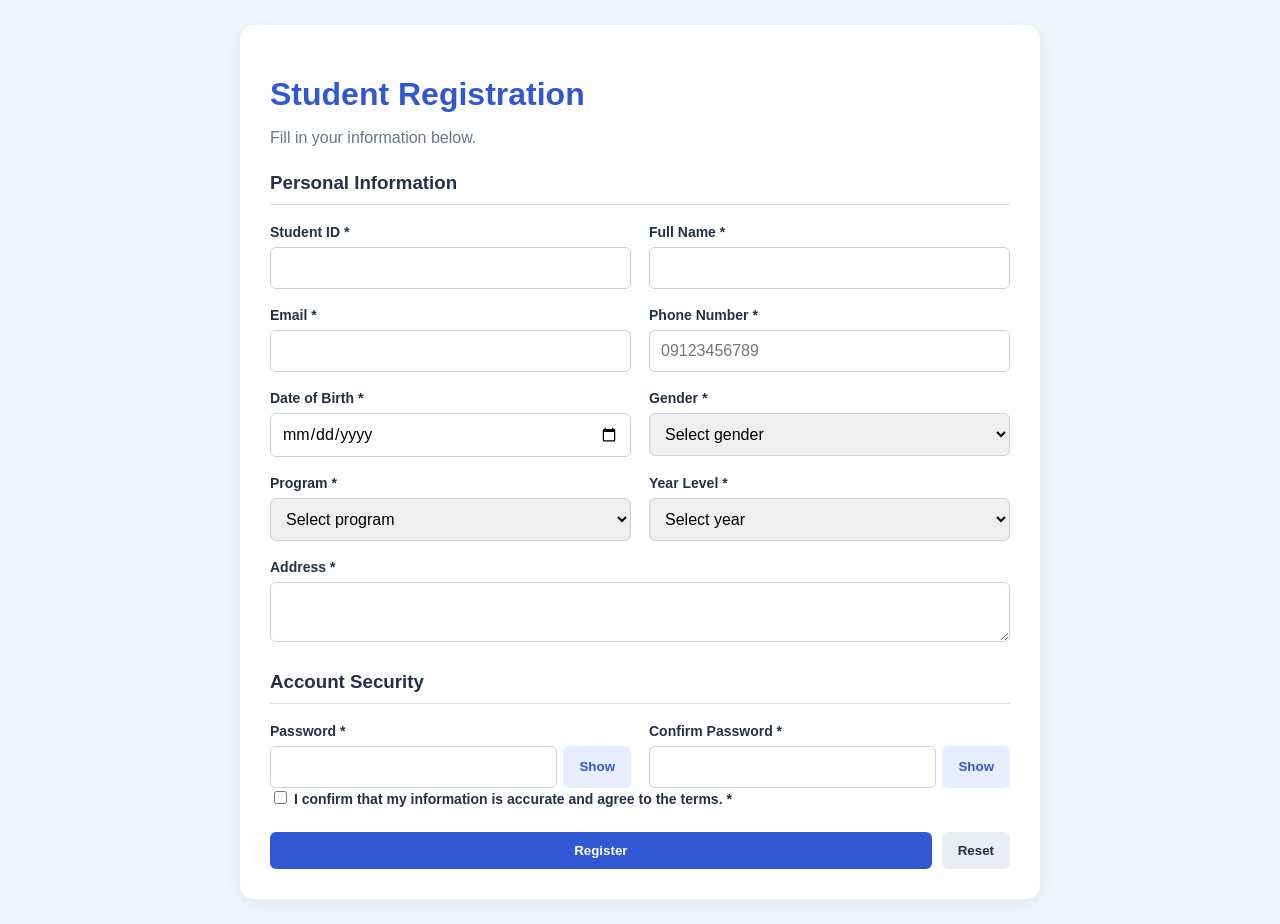
<file: StudentRegiration/index.html>
<!DOCTYPE html>
<html lang="en">
<head>
    <meta charset="UTF-8">
    <meta name="viewport" content="width=device-width, initial-scale=1.0">
    <title>Student Registration</title>
    <link rel="stylesheet" href="styles.css">
    <script src="script.js" defer></script>
</head>
<body>
    <main class="container">
        <h1>Student Registration</h1>
        <p class="subtitle">Fill in your information below.</p>

        <p id="success" class="success" role="status" hidden>
            Registration successful!
        </p>

        <form id="form" novalidate>
            <h3>Personal Information</h3>

            <div class="grid">
                <div>
                    <label for="studentId">Student ID *</label>
                    <input id="studentId" name="studentId" data-validate="required"
                           data-error="Student ID is required.">
                    <small></small>
                </div>

                <div>
                    <label for="fullName">Full Name *</label>
                    <input id="fullName" name="fullName" data-validate="required"
                           data-error="Full name is required.">
                    <small></small>
                </div>

                <div>
                    <label for="email">Email *</label>
                    <input id="email" name="email" type="email" data-validate="email"
                           data-error="Enter a valid email address.">
                    <small></small>
                </div>

                <div>
                    <label for="phone">Phone Number *</label>
                    <input id="phone" name="phone" type="tel" placeholder="09123456789"
                           data-validate="phone" data-error="Use 09XXXXXXXXX or +639XXXXXXXXX.">
                    <small></small>
                </div>

                <div>
                    <label for="dob">Date of Birth *</label>
                    <input id="dob" name="dob" type="date" data-validate="dob"
                           data-error="Enter a valid date that is not in the future.">
                    <small></small>
                </div>

                <div>
                    <label for="gender">Gender *</label>
                    <select id="gender" name="gender" data-validate="required"
                            data-error="Please select your gender.">
                        <option value="">Select gender</option>
                        <option>Male</option>
                        <option>Female</option>
                        <option>Prefer not to say</option>
                    </select>
                    <small></small>
                </div>

                <div>
                    <label for="program">Program *</label>
                    <select id="program" name="program" data-validate="required"
                            data-error="Please select your program.">
                        <option value="">Select program</option>
                        <option>BS Information Technology</option>
                        <option>BS Computer Science</option>
                        <option>BS Information Systems</option>
                        <option>BS Business Administration</option>
                        <option>Other</option>
                    </select>
                    <small></small>
                </div>

                <div>
                    <label for="year">Year Level *</label>
                    <select id="year" name="year" data-validate="required"
                            data-error="Please select your year level.">
                        <option value="">Select year</option>
                        <option>1st Year</option>
                        <option>2nd Year</option>
                        <option>3rd Year</option>
                        <option>4th Year</option>
                        <option>5th Year</option>
                    </select>
                    <small></small>
                </div>

                <div class="wide">
                    <label for="address">Address *</label>
                    <textarea id="address" name="address" data-validate="required"
                              data-error="Address is required."></textarea>
                    <small></small>
                </div>
            </div>

            <h3>Account Security</h3>

            <div class="grid">
                <div>
                    <label for="password">Password *</label>
                    <div class="password">
                        <input id="password" name="password" type="password"
                               data-validate="password" data-error="Use at least 8 characters.">
                        <button type="button" class="toggle" data-target="password">Show</button>
                    </div>
                    <small></small>
                </div>

                <div>
                    <label for="confirm">Confirm Password *</label>
                    <div class="password">
                        <input id="confirm" name="confirm" type="password"
                               data-validate="confirm" data-error="Passwords do not match.">
                        <button type="button" class="toggle" data-target="confirm">Show</button>
                    </div>
                    <small></small>
                </div>
            </div>

            <div class="agreement">
                <label>
                    <input id="agreement" name="agreement" type="checkbox"
                           data-validate="agreement">
                    I confirm that my information is accurate and agree to the terms. *
                </label>
                <small></small>
            </div>

            <div class="actions">
                <button type="submit" id="submit" data-default="Register">Register</button>
                <button type="reset" class="reset">Reset</button>
            </div>
        </form>
    </main>
</body>
</html>
</file>
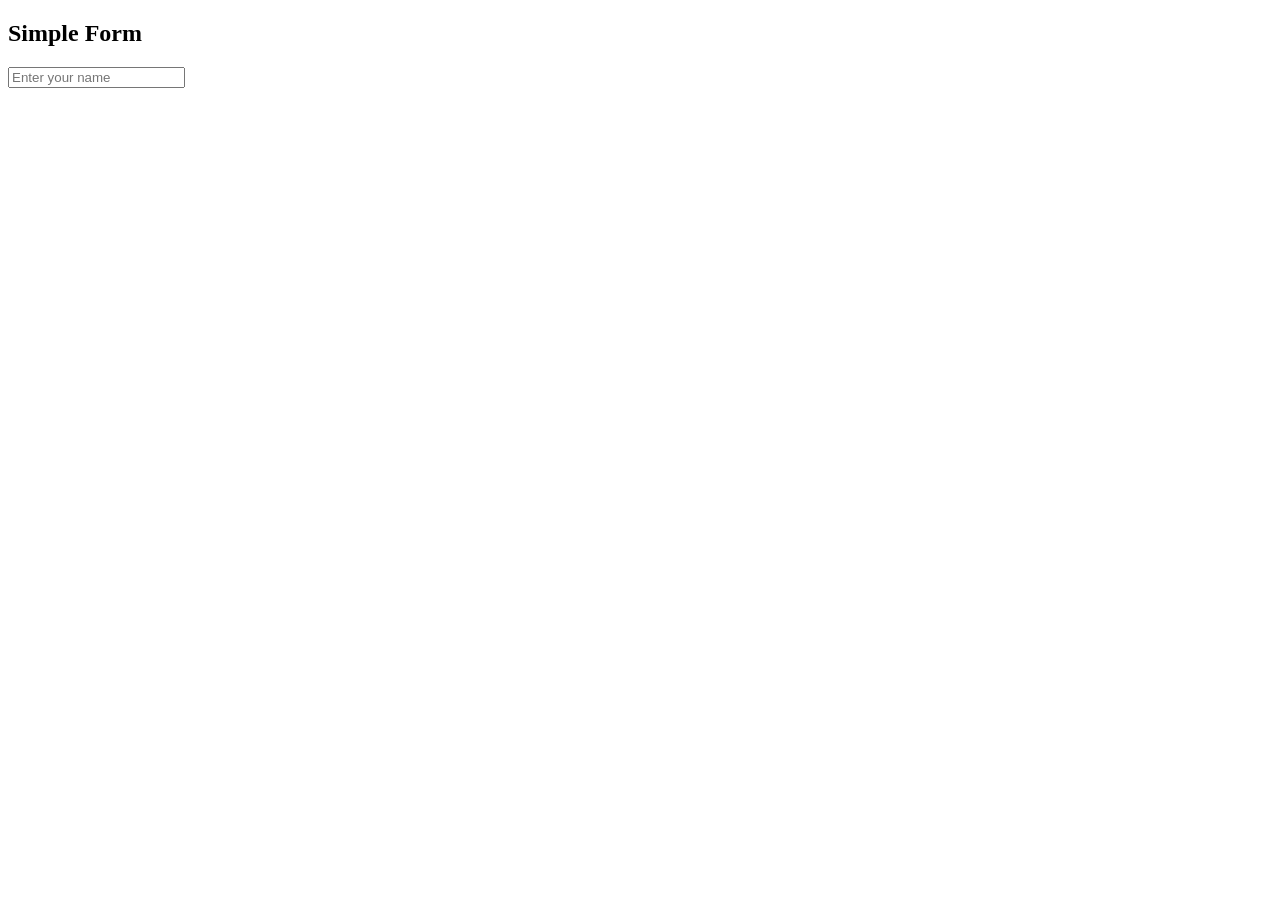
<file: enterKey.html>
<!DOCTYPE html>
<html>
<head>
    <title>Enter Key Example</title>
</head>
<body>

    <h2>Simple Form</h2>

    <input type="text" id="name" placeholder="Enter your name">

    <p id="message"></p>


    <script>

        document.addEventListener('keydown', function(event) {
            if (event.keyCode === 13) {
               console.log('You pressed the Enter key!');
            document.getElementById('message').textContent = 'You pressed the Enter key!';
            }
        });
      
    </script>


</body>
</html>
</file>
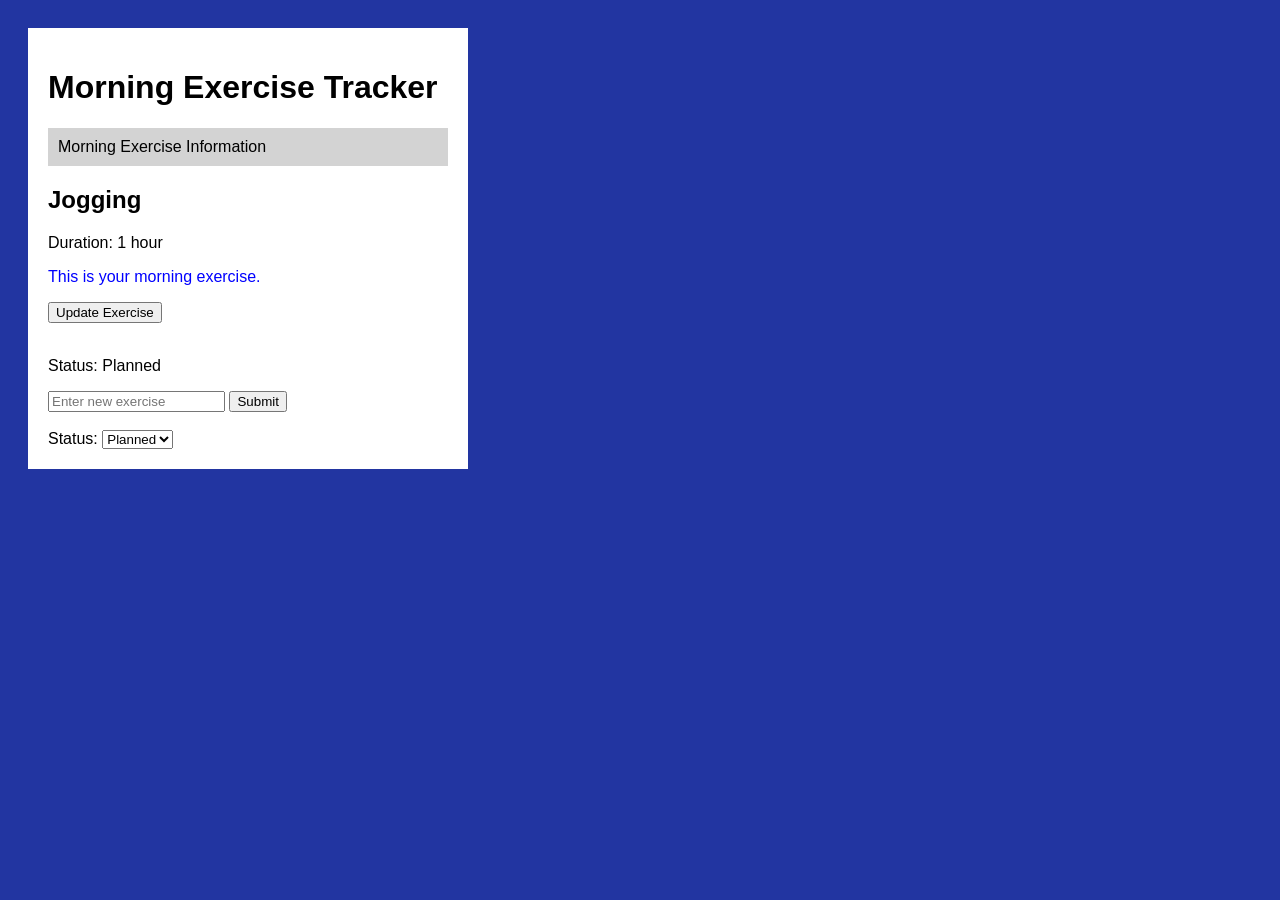
<file: Exerices.html>
<!DOCTYPE html>
<html>
<head>
    <title>Morning Exercise Tracker</title>

    <style>
        body {
            font-family: Arial;
            padding: 20px;
            background-color: rgb(34, 53, 161);
        }

        #taskContainer {
            background-color: white;
            padding: 20px;
            width: 400px;
        }

        #taskInfo {
            background-color: lightgray;
            padding: 10px;
            margin-top: 20px;
        }
    </style>
</head>

<body>

    <div id="taskContainer">

        <h1>Morning Exercise Tracker</h1>

                <div id="taskInfo">
            Morning Exercise Information
        </div>

        <h2 id="taskName">Jogging</h2>

        <p id="duration">
            Duration: 1 hour
        </p>

        <p id="message">
            This is your morning exercise.
        </p>

        <button id="updateButton">
            Update Exercise
        </button>

        <br><br>

         <p id="status">
            Status: Planned
        </p>

        <form id="exerciseForm">
            <input
                type="text"
                id="newExercise"
                placeholder="Enter new exercise"
            >

            <button type="submit">
                Submit
            </button>
        </form>

        <br>

        <label for="statusSelect">
            Status:
        </label>

        <select id="statusSelect">
            <option value="Planned">Planned</option>
            <option value="Doing">Doing</option>
            <option value="Done">Done</option>
        </select>



    </div>

    <script>
        const taskName = document.getElementById("taskName");
        const message = document.querySelector("#message");
        const container = document.getElementById("taskContainer");

        const updateButton = document.getElementById("updateButton");
        const exerciseForm = document.getElementById("exerciseForm");
        const newExercise = document.getElementById("newExercise");
        const statusSelect = document.getElementById("statusSelect");
        const status = document.getElementById("status");
        const taskInfo = document.getElementById("taskInfo");

        const heading = container.firstElementChild;

        taskName.textContent = "Jogging";
        message.textContent = "This is your morning exercise.";

        message.style.color = "blue";
        container.style.backgroundColor = "white";

        const newMessage = document.createElement("p");
        newMessage.textContent = "Welcome to the morning exercise tracker.";
        container.appendChild(newMessage);

        container.removeChild(newMessage);

        function updateExercise() {
            message.textContent = "Exercise updated successfully!";
            message.style.color = "green";
        }

        function submitExercise(event) {
            event.preventDefault();

            if (newExercise.value !== "") {
                taskName.textContent = newExercise.value;
                message.textContent =
                    "New exercise: " + newExercise.value;
            }
        }

        function checkEnter(event) {
            if (event.key === "Enter") {
                message.textContent = "Enter key detected!";
            }
        }

        function changeStatus(event) {
            status.textContent =
                "Status: " + event.target.value;

            message.textContent =
                "Selected status: " + event.target.value;
        }

        function mouseOver() {
            taskInfo.style.backgroundColor = "lightblue";
        }

        function mouseOut() {
            taskInfo.style.backgroundColor = "lightgray";
        }

        updateButton.addEventListener("click", updateExercise);

        exerciseForm.addEventListener("submit", submitExercise);

        newExercise.addEventListener("keydown", checkEnter);

        statusSelect.addEventListener("change", changeStatus);

        taskInfo.addEventListener("mouseover", mouseOver);

        taskInfo.addEventListener("mouseout", mouseOut);
    </script>

</body>
</html>
</file>
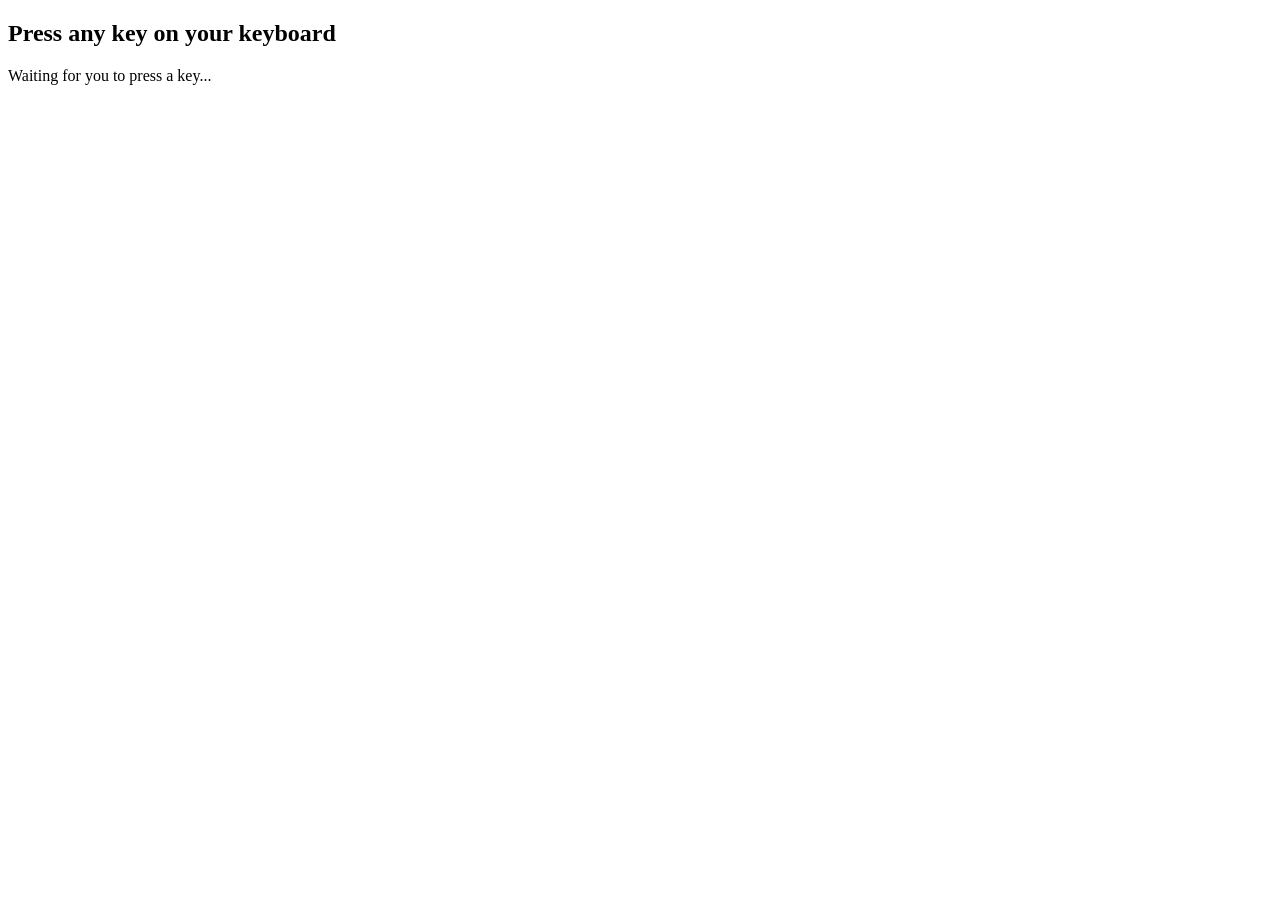
<file: keyboard.html>
<!DOCTYPE html>
<html>
<head>
    <title>Keydown Example</title>
</head>
<body>

    <h2>Press any key on your keyboard</h2>
    <p id="message">Waiting for you to press a key...</p>

    <script>
        document.addEventListener('keydown', function(event) {
            console.log('You pressed a key: ' + event.key);
            console.log('Key code: ' + event.keyCode);
        });
    </script>


</body>
</html>
</file>
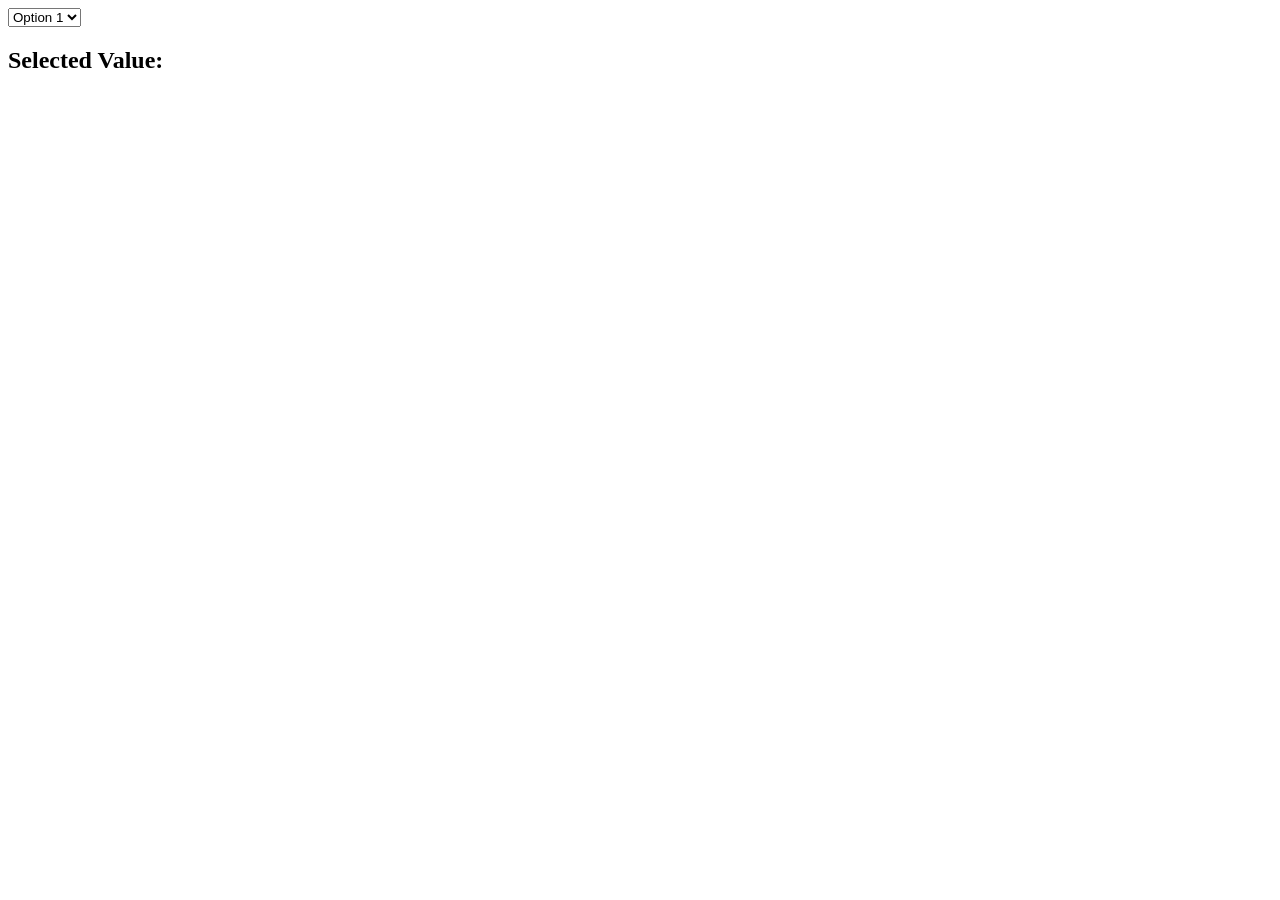
<file: select.html>
<!DOCTYPE html>
<html lang="en">
<head>
    <meta charset="UTF-8">
    <meta name="viewport" content="width=device-width, initial-scale=1.0">
    <title>Document</title>
</head>
<body>
    <select id="mySelect">
        <option value="option1">Option 1</option>
        <option value="option2">Option 2</option>
        <option value="option3">Option 3</option>
    </select>


    <h2>Selected Value:<span id="spanlectedValue"></span> </span></h2>

    <script>
        const select = document.getElementById('mySelect');
        const selectedValueSpan = document.getElementById('spanlectedValue');

        select.addEventListener('change', function() {
            selectedValueSpan.textContent = 
            `${event.target.value}`;
        });
    </script>
</body>
</html>
</file>
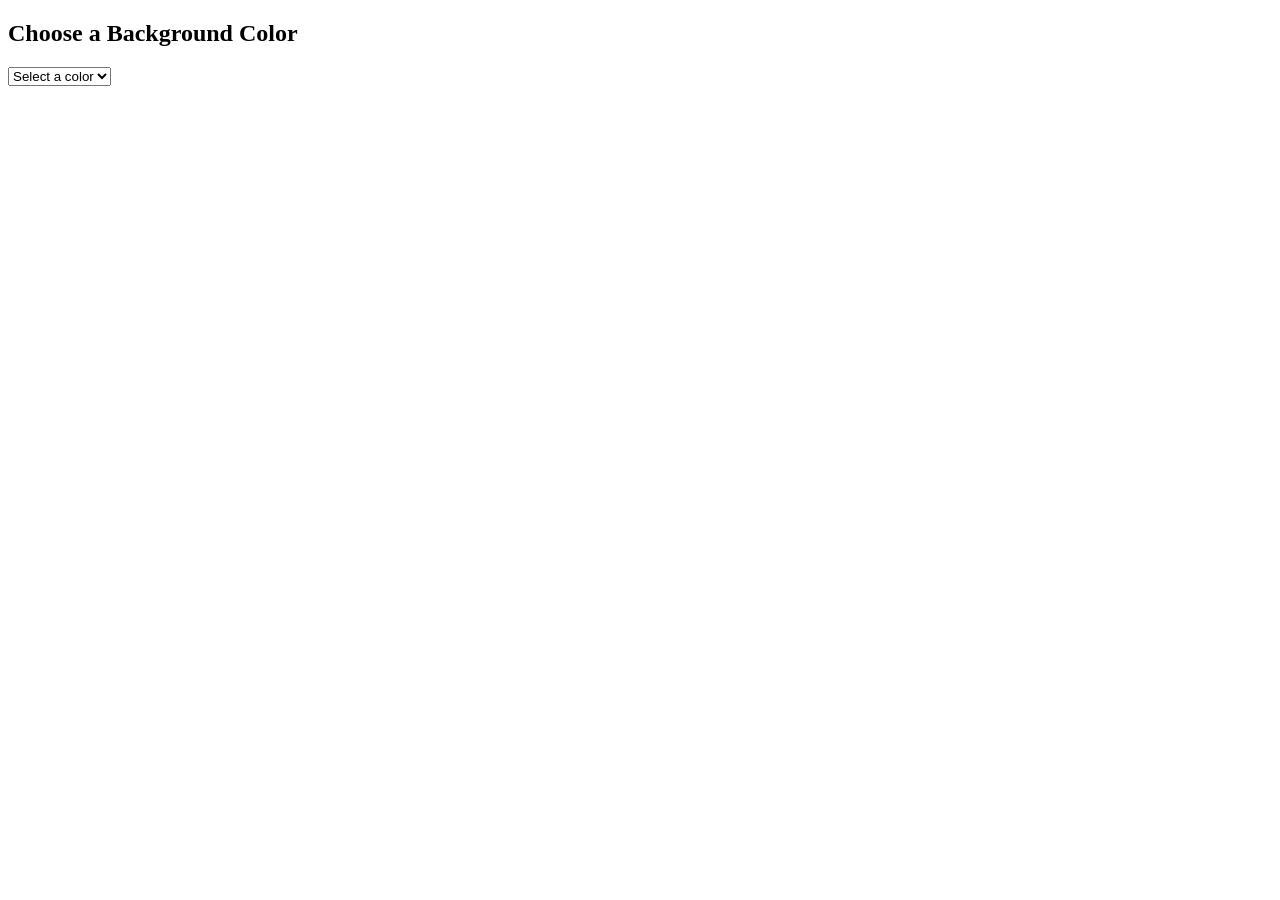
<file: selectBackground.html>
<!DOCTYPE html>
<html>
<head>
    <title>Change Background Color</title>
</head>
<body>

    <h2>Choose a Background Color</h2>

    <select id="colorSelect">
        <option value="">Select a color</option>
        <option value="red">Red</option>
        <option value="blue">Blue</option>
        <option value="green">Green</option>
        <option value="yellow">Yellow</option>
    </select>

    <script>

        const colorSelect = document.getElementById('colorSelect');

        colorSelect.addEventListener('change', function() {
            const selectedColor = event.target.value;
            document.body.style.backgroundColor = selectedColor;
        });

        
       
    </script>


</body>
</html>
</file>
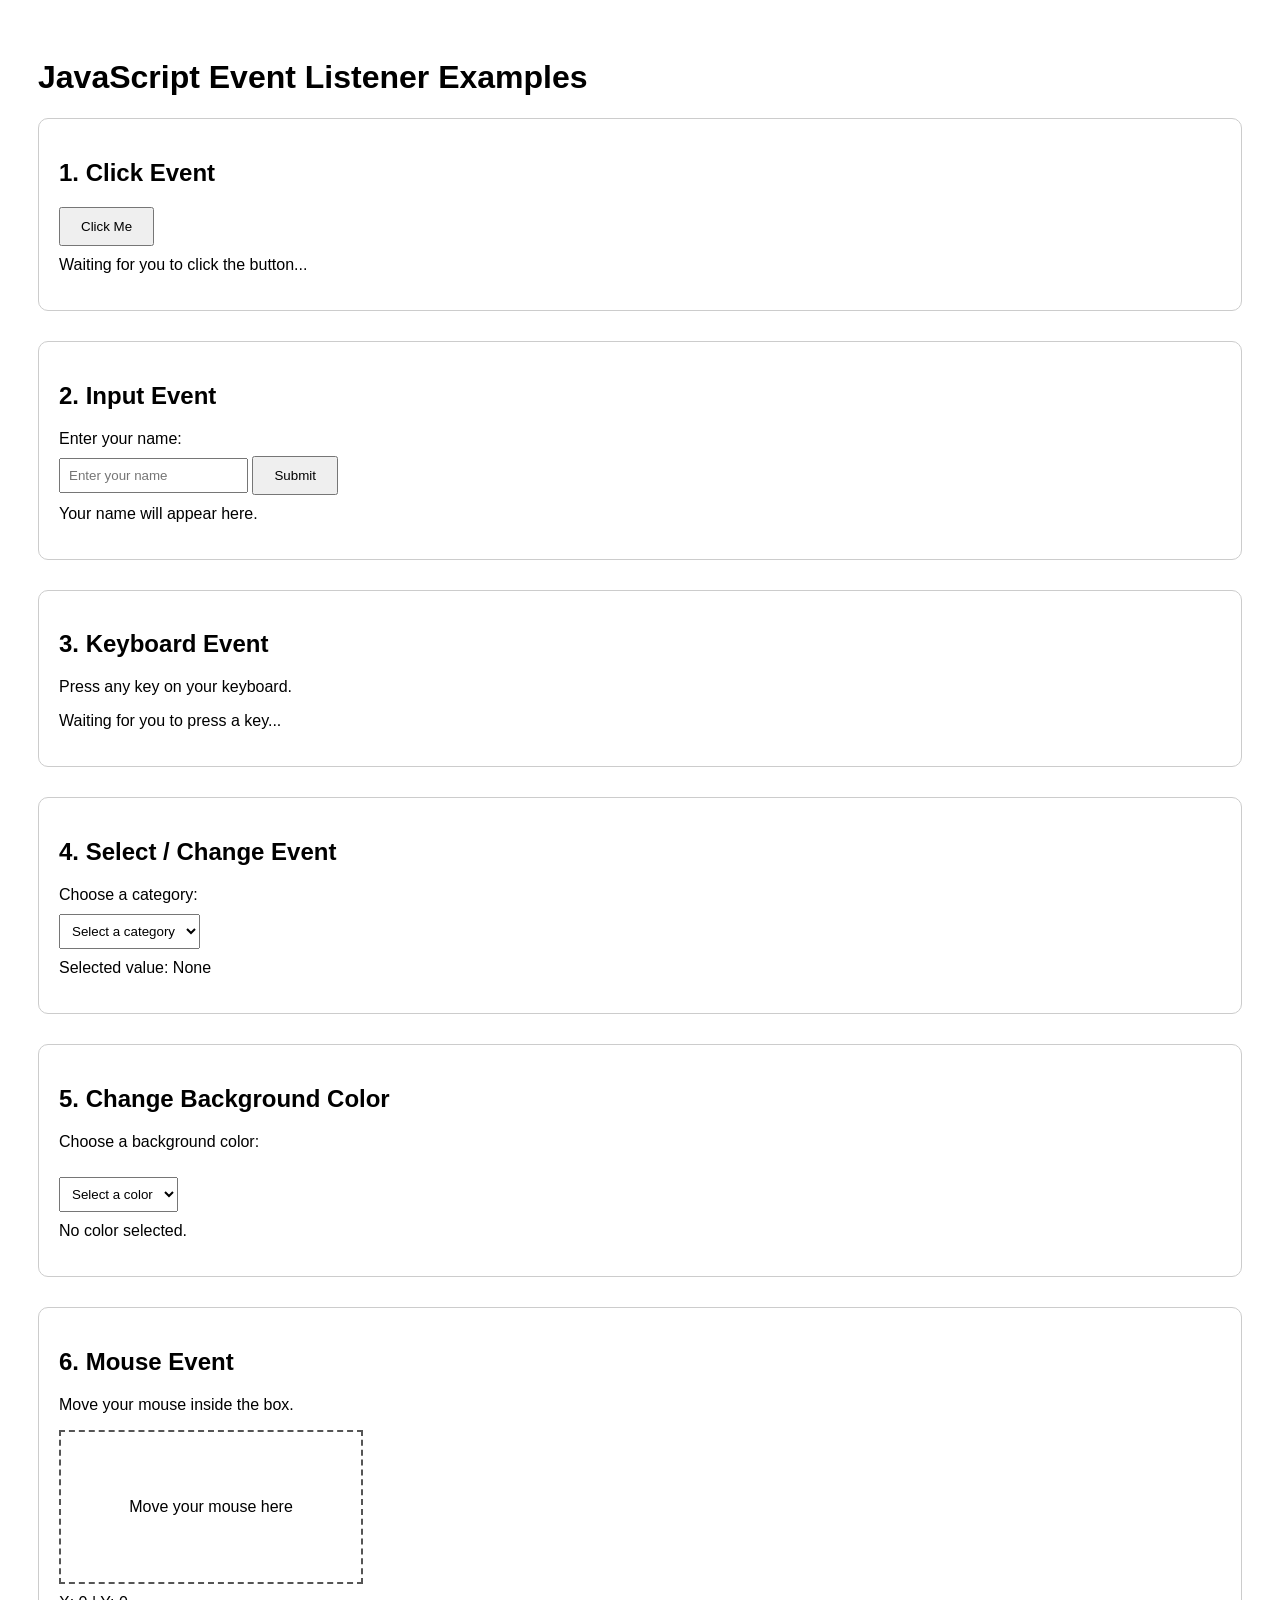
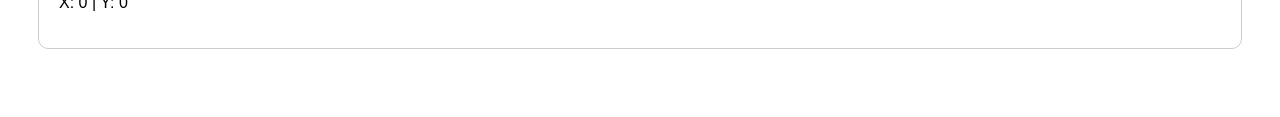
<file: webpractice.html>
<!DOCTYPE html>
<html lang="en">

<head>
    <meta charset="UTF-8">
    <meta name="viewport" content="width=device-width, initial-scale=1.0">

    <title>JavaScript Event Listener Example</title>

    <style>
        body {
            font-family: Arial, sans-serif;
            padding: 30px;
            transition: background-color 0.3s;
        }

        section {
            margin-bottom: 30px;
            padding: 20px;
            border: 1px solid #ccc;
            border-radius: 10px;
        }

        button {
            padding: 10px 20px;
            cursor: pointer;
        }

        input,
        select {
            padding: 8px;
            margin-top: 10px;
        }

        p {
            margin-top: 10px;
        }

        #mouseArea {
            width: 300px;
            height: 150px;
            border: 2px dashed #555;
            display: flex;
            align-items: center;
            justify-content: center;
        }
    </style>
</head>

<body>

    <h1>JavaScript Event Listener Examples</h1>

    <!-- 1. CLICK EVENT -->
    <section>
        <h2>1. Click Event</h2>

        <button id="myButton">Click Me</button>

        <p id="message1">Waiting for you to click the button...</p>
    </section>


    <!-- 2. INPUT EVENT -->
    <section>
        <h2>2. Input Event</h2>

        <label for="name">Enter your name:</label>
        <br>

        <input
            type="text"
            id="name"
            placeholder="Enter your name"
        >
        <button id="submitName">Submit</button>



        <p id="message2">Your name will appear here.</p>
    </section>


    <!-- 3. KEYBOARD EVENT -->
    <section>
        <h2>3. Keyboard Event</h2>

        <p>Press any key on your keyboard.</p>

        <p id="message3">
            Waiting for you to press a key...
        </p>

        <p id="keyInfo"></p>
    </section>


    <!-- 4. CHANGE EVENT -->
    <section>
        <h2>4. Select / Change Event</h2>

        <label for="categorySelect">
            Choose a category:
        </label>

        <br>

        <select id="categorySelect">
            <option value="">Select a category</option>
            <option value="Programming">Programming</option>
            <option value="Database">Database</option>
            <option value="Networking">Networking</option>
            <option value="Other">Other</option>
        </select>

        <p>
            Selected value:
            <span id="spanSelectedValue">None</span>
        </p>
    </section>


    <!-- 5. BACKGROUND COLOR -->
    <section>
        <h2>5. Change Background Color</h2>

        <p>Choose a background color:</p>

        <select id="colorSelect">
            <option value="">Select a color</option>
            <option value="red">Red</option>
            <option value="blue">Blue</option>
            <option value="green">Green</option>
            <option value="yellow">Yellow</option>
        </select>

        <p id="colorMessage">
            No color selected.
        </p>
    </section>


    <!-- 6. MOUSE EVENT -->
    <section>
        <h2>6. Mouse Event</h2>

        <p>Move your mouse inside the box.</p>

        <div id="mouseArea">
            Move your mouse here
        </div>

        <p id="mousePosition">
            X: 0 | Y: 0
        </p>
    </section>


    <!-- JAVASCRIPT -->
    <script>

        // ==========================================
        // 1. CLICK EVENT
        // ==========================================

        const button = document.getElementById("myButton");
        const message1 = document.getElementById("message1");

        button.addEventListener("click", function() {

            message1.textContent = "Button was clicked!";

        });


        // ==========================================
        // 2. INPUT EVENT
        // ==========================================

        const nameInput = document.getElementById("name");
        const message2 = document.getElementById("message2");

        nameInput.addEventListener("input", function(event) {

            message2.textContent = "Hello, " + event.target.value;
            console.log("Input value changed to:", event.target.value);

        });


        // ==========================================
        // 3. KEYBOARD EVENT
        // ==========================================

        const message3 = document.getElementById("message3");
        const keyInfo = document.getElementById("keyInfo");

        document.addEventListener("keydown", function(event) {

            message3.textContent =
                "You pressed: " + event.key;

            keyInfo.textContent =
                "Key: " + event.key +
                " | Key Code: " + event.keyCode;

            console.log("You pressed:", event.key);
            console.log("Key code:", event.keyCode);

        });


        // ==========================================
        // 4. ENTER KEY
        // ==========================================

        document.addEventListener("keydown", function(event) {

            if (event.key === "Enter") {

                console.log("You pressed the Enter key!");

                message3.textContent =
                    "You pressed the Enter key!";

            }

        });


        // ==========================================
        // 5. SELECT / CHANGE EVENT
        // ==========================================

        const categorySelect =
            document.getElementById("categorySelect");

        const spanSelectedValue =
            document.getElementById("spanSelectedValue");

        categorySelect.addEventListener("change", function(event) {

            spanSelectedValue.textContent =
                event.target.value;

        });


        // ==========================================
        // 6. BACKGROUND COLOR
        // ==========================================

        const colorSelect =
            document.getElementById("colorSelect");

        const colorMessage =
            document.getElementById("colorMessage");

        colorSelect.addEventListener("change", function(event) {

            const selectedColor = event.target.value;

            if (selectedColor === "") {

                document.body.style.backgroundColor = "white";

                colorMessage.textContent =
                    "No color selected.";

            } else {

                document.body.style.backgroundColor =
                    selectedColor;

                colorMessage.textContent =
                    "Background color: " + selectedColor;

            }

        });


        // ==========================================
        // 7. MOUSEMOVE EVENT
        // ==========================================

        const mouseArea =
            document.getElementById("mouseArea");

        const mousePosition =
            document.getElementById("mousePosition");

        mouseArea.addEventListener("mousemove", function(event) {

            mousePosition.textContent =
                "X: " + event.clientX +
                " | Y: " + event.clientY;

        });


        // ==========================================
        // 8. MOUSE ENTER
        // ==========================================

        mouseArea.addEventListener("mouseenter", function() {

            mouseArea.textContent =
                "Mouse entered the box!";

        });


        // ==========================================
        // 9. MOUSE LEAVE
        // ==========================================

        mouseArea.addEventListener("mouseleave", function() {

            mouseArea.textContent =
                "Move your mouse here";

        });

    </script>

</body>

</html>
</file>
<file: StudentRegiration/styles.css>
* {
    box-sizing: border-box;
}

body {
    margin: 0;
    padding: 25px 15px;
    background: #f1f4fa;
    color: #243047;
    font-family: Arial, sans-serif;
}

.container {
    max-width: 800px;
    margin: auto;
    padding: 30px;
    background: white;
    border-radius: 14px;
    box-shadow: 0 5px 25px #00000010;
}

h1 {
    margin-bottom: 8px;
    color: #3157d5;
}

.subtitle {
    margin-bottom: 25px;
    color: #68758a;
}

h3 {
    margin-top: 25px;
    padding-bottom: 10px;
    border-bottom: 1px solid #ddd;
}

.grid {
    display: grid;
    grid-template-columns: 1fr 1fr;
    gap: 18px;
}

label {
    display: block;
    margin-bottom: 7px;
    font-size: 14px;
    font-weight: bold;
}

input:not([type="checkbox"]),
select,
textarea {
    width: 100%;
    padding: 11px;
    border: 1px solid #ccd3df;
    border-radius: 6px;
    font: inherit;
}

textarea {
    resize: vertical;
}

input:focus,
select:focus,
textarea:focus {
    outline: 2px solid #cbd6ff;
    border-color: #3157d5;
}

.wide {
    grid-column: 1 / -1;
}

small {
    display: none;
    margin-top: 5px;
    color: #d32f45;
    font-size: 12px;
}

.error {
    border-color: #d32f45 !important;
    background: #fff1f2;
}

small.show {
    display: block;
}

.password {
    display: flex;
    gap: 6px;
}

.password input {
    min-width: 0;
    flex: 1;
}

button {
    padding: 11px 16px;
    border: 0;
    border-radius: 6px;
    cursor: pointer;
    font-weight: bold;
}

.toggle {
    background: #e8edff;
    color: #3157d5;
}

.toggle.active {
    background: #cbd6ff;
}

.actions {
    display: flex;
    gap: 10px;
    margin-top: 25px;
}

#submit {
    flex: 1;
    background: #3157d5;
    color: white;
}

.reset {
    background: #e9edf4;
    color: #243047;
}

.success {
    padding: 13px;
    color: #137547;
    background: #e9f9ef;
    border: 1px solid #a8e4bd;
    border-radius: 6px;
}

[hidden] {
    display: none !important;
}

@media (max-width: 550px) {
    .container {
        padding: 20px 15px;
    }

    .grid {
        grid-template-columns: 1fr;
    }

    .wide {
        grid-column: auto;
    }
}
</file>
